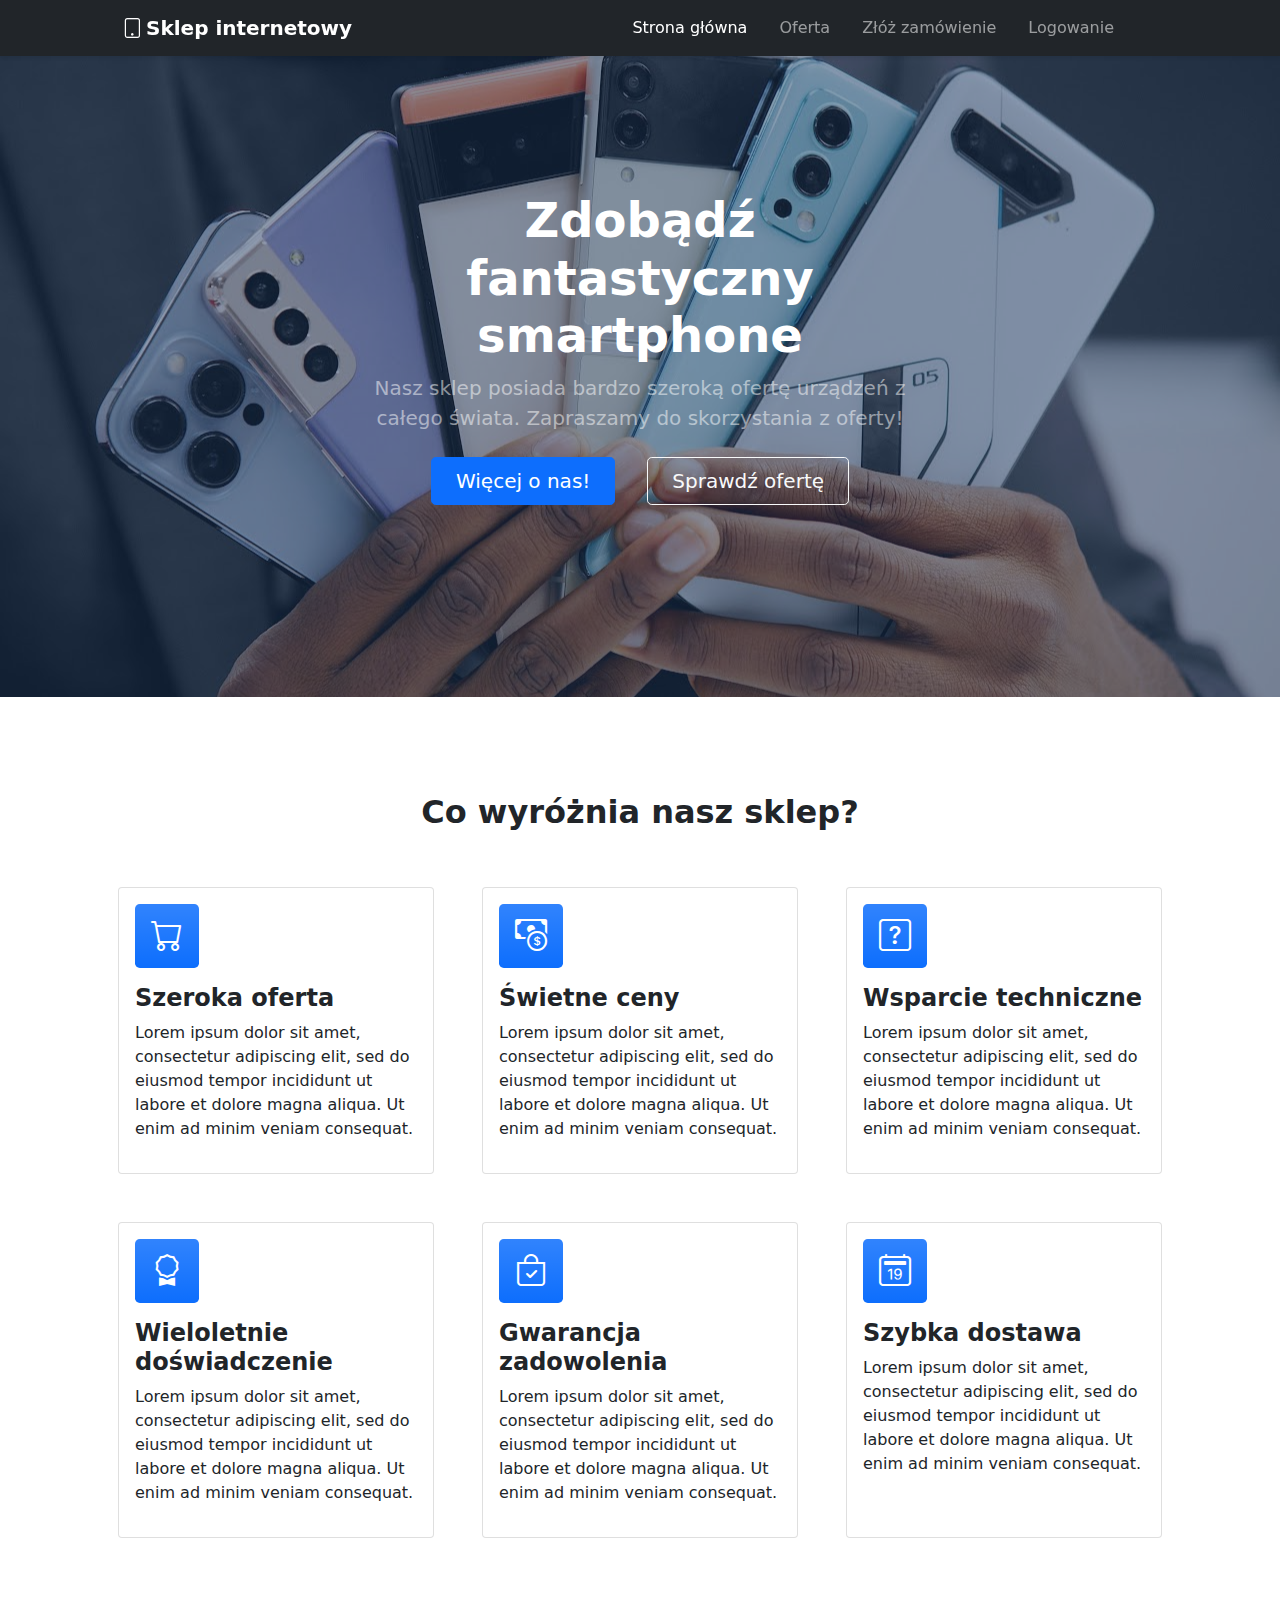
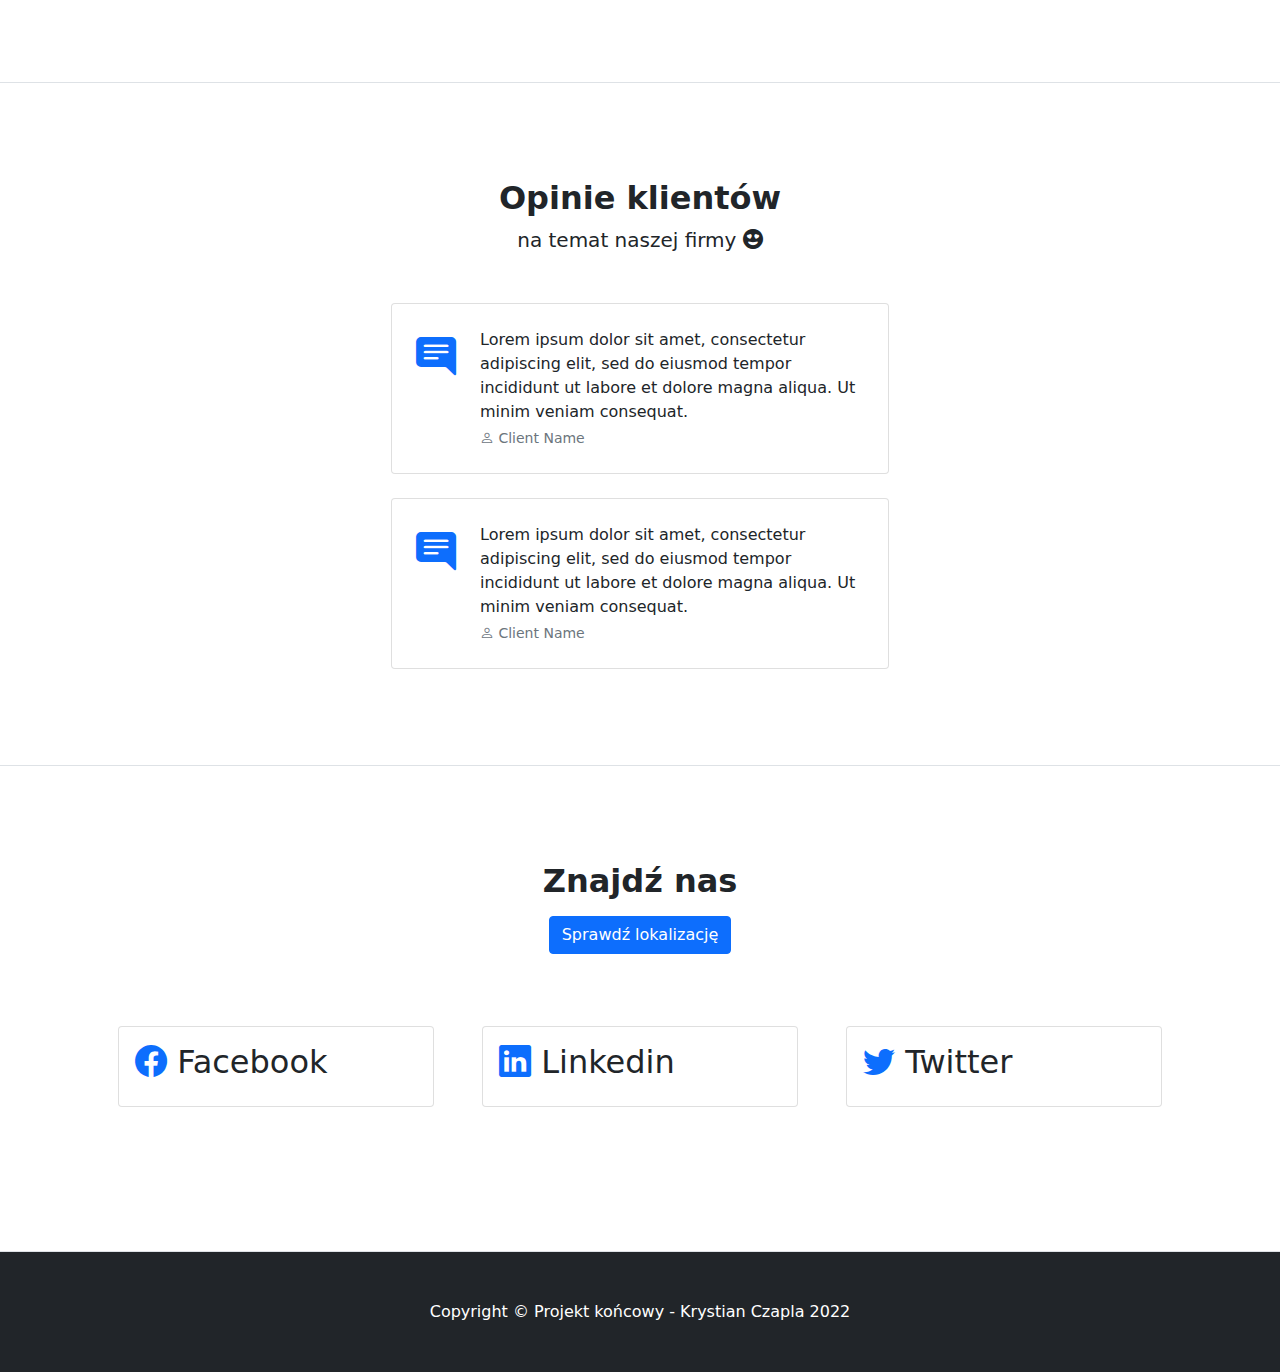
<file: index.html>
<!DOCTYPE html>
<html lang="pl">
<head>
    <meta charset="UTF-8">
    <meta http-equiv="X-UA-Compatible" content="IE=edge">
    <meta name="viewport" content="width=device-width, initial-scale=1, shrink-to-fit=no" />
    <meta name="description" content="Strona WWW na projekt zaliczeniowy" />
    <meta name="author" content="Krystian" />
    <link rel="icon" type="image/x-icon" href="assets/favicon.ico" />
    <!-- Bootstrap icons-->
    <link href="https://cdn.jsdelivr.net/npm/bootstrap-icons@1.5.0/font/bootstrap-icons.css" rel="stylesheet" />
    <!-- Core theme CSS (includes Bootstrap)-->
    <link href="css/styles.css" rel="stylesheet" />
    <script src="js/geolokalizacja.js"></script>
    <script src="https://maps.google.com/maps/api/js?sensor=false"></script>
    <title>Sklep internetowy</title>
</head>
<body>
    <!-- Navigation-->
    <nav class="navbar navbar-expand-lg navbar-dark bg-dark fixed-top shadow-sm">
        <div class="container px-5">
            <a class="navbar-brand fw-bold" href="index.html"><i class="bi bi-tablet m-1"></i>Sklep internetowy</a>
            <button class="navbar-toggler" type="button" data-bs-toggle="collapse" data-bs-target="#navbarResponsive" aria-controls="navbarResponsive" aria-expanded="false" aria-label="Toggle navigation">
                Menu
                <i class="bi-list"></i>
            </button>
            <div class="collapse navbar-collapse" id="navbarResponsive">
                <ul class="navbar-nav ms-auto me-4 my-3 my-lg-0">
                    <li class="nav-item"><a class="nav-link me-lg-3 active" aria-current="page" href="#!">Strona główna</a></li>
                    <li class="nav-item"><a class="nav-link me-lg-3" href="products.html">Oferta</a></li>
                    <li class="nav-item"><a class="nav-link me-lg-3" href="form.html">Złóż zamówienie</a></li>
                    <li class="nav-item"><a class="nav-link me-lg-3" href="login.html">Logowanie</a></li>
                </ul>
            </div>
        </div>
    </nav>
    <!-- Header-->
    <header class="masthead">
        <div class="container position-relative">
            <div class="row justify-content-center">
                <div class="col-xl-6">
                    <div class="text-center text-white">
                        <h1 class="display-5 fw-bolder text-white mb-2">Zdobądź fantastyczny smartphone</h1>
                        <p class="lead text-white-50 mb-4">Nasz sklep posiada bardzo szeroką ofertę urządzeń z całego świata. Zapraszamy do skorzystania z oferty!</p>
                        <div class="d-grid gap-3 d-sm-flex justify-content-sm-center">
                            <a class="btn btn-primary btn-lg px-4 me-sm-3" href="#features">Więcej o nas!</a>
                            <a class="btn btn-outline-light btn-lg px-4" href="products.html">Sprawdź ofertę</a>
                        </div>
                    </div>
                </div>
            </div>
        </div>
    </header>
    <!-- Features section-->
    <section class="py-5 border-bottom" id="features">
        <div class="container px-5 my-5">
            <h2 class="fw-bolder d-flex align-items-center justify-content-center pb-5">Co wyróżnia nasz sklep?</h2>
            <div class="row gx-5">
                <div class="col-lg-4 col-sm-6 mb-5"> 
                    <div class="card h-100">
                        <div class="card-body">
                            <div class="feature bg-primary bg-gradient text-white rounded-3 mb-3"><i class="bi bi-cart"></i></div>
                            <h2 class="h4 fw-bolder">Szeroka oferta</h2>
                            <p>Lorem ipsum dolor sit amet, consectetur adipiscing elit, sed do eiusmod tempor incididunt ut labore et dolore magna aliqua. Ut enim ad minim veniam consequat.</p>
                        </div>
                    </div>
                </div>
                <div class="col-lg-4 col-sm-6 mb-5"> 
                    <div class="card h-100">
                        <div class="card-body">
                            <div class="feature bg-primary bg-gradient text-white rounded-3 mb-3"><i class="bi bi-cash-coin"></i></div>
                            <h2 class="h4 fw-bolder">Świetne ceny</h2>
                            <p>Lorem ipsum dolor sit amet, consectetur adipiscing elit, sed do eiusmod tempor incididunt ut labore et dolore magna aliqua. Ut enim ad minim veniam consequat.</p>
                        </div>
                    </div>
                </div>
                <div class="col-lg-4 col-sm-6 mb-5"> 
                    <div class="card h-100">
                        <div class="card-body">
                            <div class="feature bg-primary bg-gradient text-white rounded-3 mb-3"><i class="bi bi-question-square"></i></div>
                            <h2 class="h4 fw-bolder">Wsparcie techniczne</h2>
                            <p>Lorem ipsum dolor sit amet, consectetur adipiscing elit, sed do eiusmod tempor incididunt ut labore et dolore magna aliqua. Ut enim ad minim veniam consequat.</p>
                            
                        </div>
                    </div>
                </div>
                <div class="col-lg-4 col-sm-6 mb-5"> 
                    <div class="card h-100">
                        <div class="card-body">
                            <div class="feature bg-primary bg-gradient text-white rounded-3 mb-3"><i class="bi bi-award"></i></div>
                            <h2 class="h4 fw-bolder">Wieloletnie doświadczenie</h2>
                            <p>Lorem ipsum dolor sit amet, consectetur adipiscing elit, sed do eiusmod tempor incididunt ut labore et dolore magna aliqua. Ut enim ad minim veniam consequat.</p>
                            
                        </div>
                    </div>
                </div>
                <div class="col-lg-4 col-sm-6 mb-5"> 
                    <div class="card h-100">
                        <div class="card-body">
                            <div class="feature bg-primary bg-gradient text-white rounded-3 mb-3"><i class="bi bi-bag-check"></i></div>
                            <h2 class="h4 fw-bolder">Gwarancja zadowolenia</h2>
                            <p>Lorem ipsum dolor sit amet, consectetur adipiscing elit, sed do eiusmod tempor incididunt ut labore et dolore magna aliqua. Ut enim ad minim veniam consequat.</p>
                            
                        </div>
                    </div>
                </div>
                <div class="col-lg-4 col-sm-6 mb-5"> 
                    <div class="card h-100">
                        <div class="card-body">
                            <div class="feature bg-primary bg-gradient text-white rounded-3 mb-3"><i class="bi bi-calendar2-date"></i></div>
                            <h2 class="h4 fw-bolder">Szybka dostawa</h2>
                            <p>Lorem ipsum dolor sit amet, consectetur adipiscing elit, sed do eiusmod tempor incididunt ut labore et dolore magna aliqua. Ut enim ad minim veniam consequat.</p>
                            
                        </div>
                    </div>
                </div>
                
            </div>
        </div>
    </section>
    <!-- Opinions section-->
    <section class="py-5 border-bottom">
        <div class="container px-5 my-5 px-5">
            <div class="text-center mb-5">
                <h2 class="fw-bolder">Opinie klientów</h2>
                <p class="lead mb-0">na temat naszej firmy <i class="bi bi-emoji-heart-eyes-fill"></i></p>
            </div>
            <div class="row gx-5 justify-content-center">
                <div class="col-lg-6">
                    <!-- Testimonial 1-->
                    <div class="card mb-4">
                        <div class="card-body p-4">
                            <div class="d-flex">
                                <div class="flex-shrink-0"><i class="bi bi-chat-right-text-fill text-primary fs-1"></i></div>
                                <div class="ms-4">
                                    <p class="mb-1">Lorem ipsum dolor sit amet, consectetur adipiscing elit, sed do eiusmod tempor incididunt ut labore et dolore magna aliqua. Ut minim veniam consequat.</p>
                                    <div class="small text-muted"><i class="bi bi-person"></i> Client Name</div>
                                </div>
                            </div>
                        </div>
                    </div>
                    <!-- Testimonial 2-->
                    <div class="card">
                        <div class="card-body p-4">
                            <div class="d-flex">
                                <div class="flex-shrink-0"><i class="bi bi-chat-right-text-fill text-primary fs-1"></i></div>
                                <div class="ms-4">
                                    <p class="mb-1">Lorem ipsum dolor sit amet, consectetur adipiscing elit, sed do eiusmod tempor incididunt ut labore et dolore magna aliqua. Ut minim veniam consequat.</p>
                                    <div class="small text-muted"><i class="bi bi-person"></i> Client Name</div>
                                </div>
                            </div>
                        </div>
                    </div>
                </div>
            </div>
        </div>
    </section>
    <!-- Google Map -->
    <section class="py-5 border-bottom">
        <div class="container px-5 my-5 px-5">
            <div class="text-center mb-5">
                <h2 class="fw-bolder">Znajdź nas</h2>
                <div id="geo"></div>
                <p class="py-2">
                    <button type="button" class="btn btn-primary" onclick="getLocation()">Sprawdź lokalizację</button>
                </p>
                <div id="dod-mapa" class="row gx-5 justify-content-center"></div>
            </div>
            <div class="row gx-4 gx-lg-5">
                <div class="col-md-4 mb-5"> 
                    <div class="card h-100">
                        <div class="card-body">
                            <a class="text-decoration-none link-dark" href="https://www.facebook.com" target="_blank">
                                <h2 class="card-title"><i class="bi bi-facebook text-primary"></i> Facebook</h2>
                            </a>
                        </div>
                    </div>
                </div>
                <div class="col-md-4 mb-5"> 
                    <div class="card h-100">
                        <div class="card-body">
                            <a class="text-decoration-none link-dark" href="https://pl.linkedin.com/" target="_blank">
                                <h2 class="card-title"><i class="bi bi-linkedin text-primary"></i> Linkedin</h2>
                            </a>
                        </div>
                    </div>
                </div>
                <div class="col-md-4 mb-5"> 
                    <div class="card h-100">
                        <div class="card-body">
                            <a class="text-decoration-none link-dark" href="https://twitter.com/" target="_blank">
                                <h2 class="card-title"><i class="bi bi-twitter text-primary"></i> Twitter</h2>
                            </a>
                        </div>
                    </div>
                </div>
            </div>
        </div>
    </section>
    <!-- Footer-->
    <footer class="py-5 bg-dark">
        <div class="container px-5"><p class="m-0 text-center text-white">Copyright &copy; Projekt końcowy - Krystian Czapla 2022</p></div>
    </footer>
    <!-- Bootstrap core JS-->
    <script src="https://cdn.jsdelivr.net/npm/bootstrap@5.1.3/dist/js/bootstrap.bundle.min.js"></script>
</body>
</html>
</file>
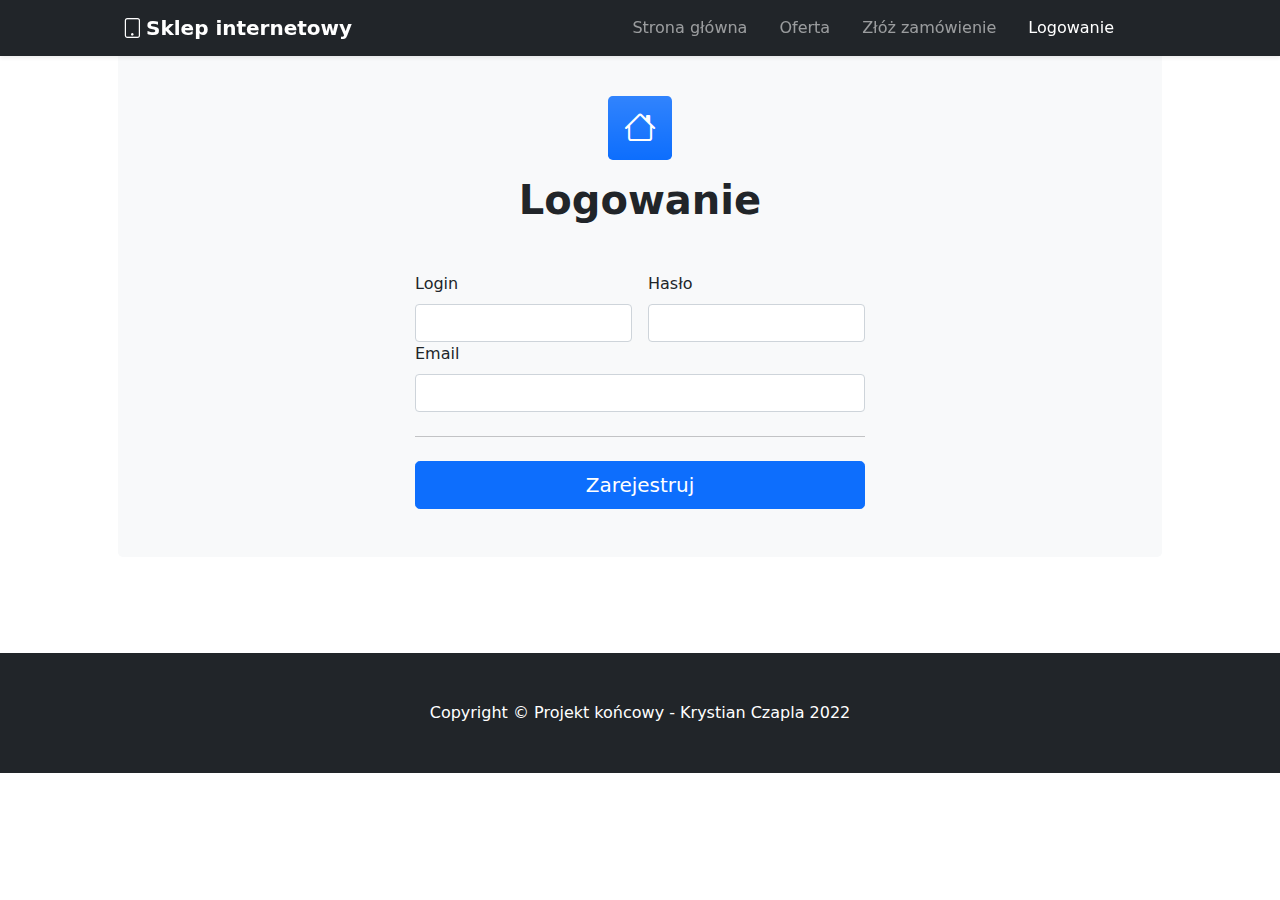
<file: login.html>
<!DOCTYPE html>
<html lang="pl">

<head>
    <meta charset="UTF-8">
    <meta http-equiv="X-UA-Compatible" content="IE=edge">

    <meta name="viewport" content="width=device-width, initial-scale=1, shrink-to-fit=no" />
    <meta name="description" content="Strona WWW na projekt zaliczeniowy" />
    <meta name="author" content="Krystian" />
    <!-- Icon -->
    <link rel="icon" type="image/x-icon" href="assets/favicon.ico" />
    <!-- Bootstrap icons-->
    <link href="https://cdn.jsdelivr.net/npm/bootstrap-icons@1.5.0/font/bootstrap-icons.css" rel="stylesheet" />
    <!-- Core theme CSS (includes Bootstrap)-->
    <link href="css/styles.css" rel="stylesheet" />

    <title>Sklep internetowy</title>
</head>

<body>
    <!-- Navigation-->
    <nav class="navbar navbar-expand-lg navbar-dark bg-dark fixed-top shadow-sm">
        <div class="container px-5">
            <a class="navbar-brand fw-bold" href="index.html"><i class="bi bi-tablet m-1"></i>Sklep internetowy</a>
            <button class="navbar-toggler" type="button" data-bs-toggle="collapse" data-bs-target="#navbarResponsive"
                aria-controls="navbarResponsive" aria-expanded="false" aria-label="Toggle navigation">
                Menu
                <i class="bi-list"></i>
            </button>
            <div class="collapse navbar-collapse" id="navbarResponsive">
                <ul class="navbar-nav ms-auto me-4 my-3 my-lg-0">
                    <li class="nav-item"><a class="nav-link me-lg-3" href="index.html">Strona główna</a></li>
                    <li class="nav-item"><a class="nav-link me-lg-3" href="products.html">Oferta</a></li>
                    <li class="nav-item"><a class="nav-link me-lg-3" href="form.html">Złóż zamówienie</a></li>
                    <li class="nav-item"><a class="nav-link me-lg-3 active" aria-current="page" href="#!">Logowanie</a></li>
                </ul>
            </div>
        </div>
    </nav>
    <!-- Page content-->
    <section class="py-5">
        <div class="container px-5">
            <!-- Contact form-->
            <div class="bg-light rounded-3 py-5 px-4 px-md-5 mb-5">
                <div class="text-center mb-5">
                    <div class="feature bg-primary bg-gradient text-white rounded-3 mb-3"><i class="bi bi-house"></i>
                    </div>
                    <h1 class="fw-bolder">Logowanie</h1>
                    <p class="lead fw-normal text-muted mb-0"></p>
                </div>
                <div class="row gx-5 justify-content-center">
                    <div class="col-lg-8 col-xl-6">   
                        <div id='formularz'></div>
                        <div id='info'></div>                  
                        <!-- <div class="row g-3">
                            <div class="col-sm-6">
                              <label for="login" class="form-label">Login</label>
                              <input type="text" class="form-control" id="login">
                            </div>
                            <div class="col-sm-6">
                              <label for="pass" class="form-label">Hasło</label>
                              <input type="password" class="form-control" id="pass">
                            </div>
                        </div>
                        <div class="col-12">
                            <label for="email" class="form-label">Email</label>
                            <input type="email" class="form-control" id="email">
                        </div>
                        <hr class="my-4">
                        <button class="w-100 btn btn-primary btn-lg" id="rejestruj">Zarejestruj</button> -->
                    </div>
                </div>
            </div>
        </div>
    </section>


    <!-- Footer-->
    <footer class="py-5 bg-dark">
        <div class="container px-5">
            <p class="m-0 text-center text-white">Copyright &copy; Projekt końcowy - Krystian Czapla 2022</p>
        </div>
    </footer>

    <!-- Bootstrap core JS-->
    <script src="https://cdn.jsdelivr.net/npm/bootstrap@5.1.3/dist/js/bootstrap.bundle.min.js"></script>
    <!-- Core theme JS-->
    <script src="js/logowanie.js"></script>
</body>

</html>
</file>
